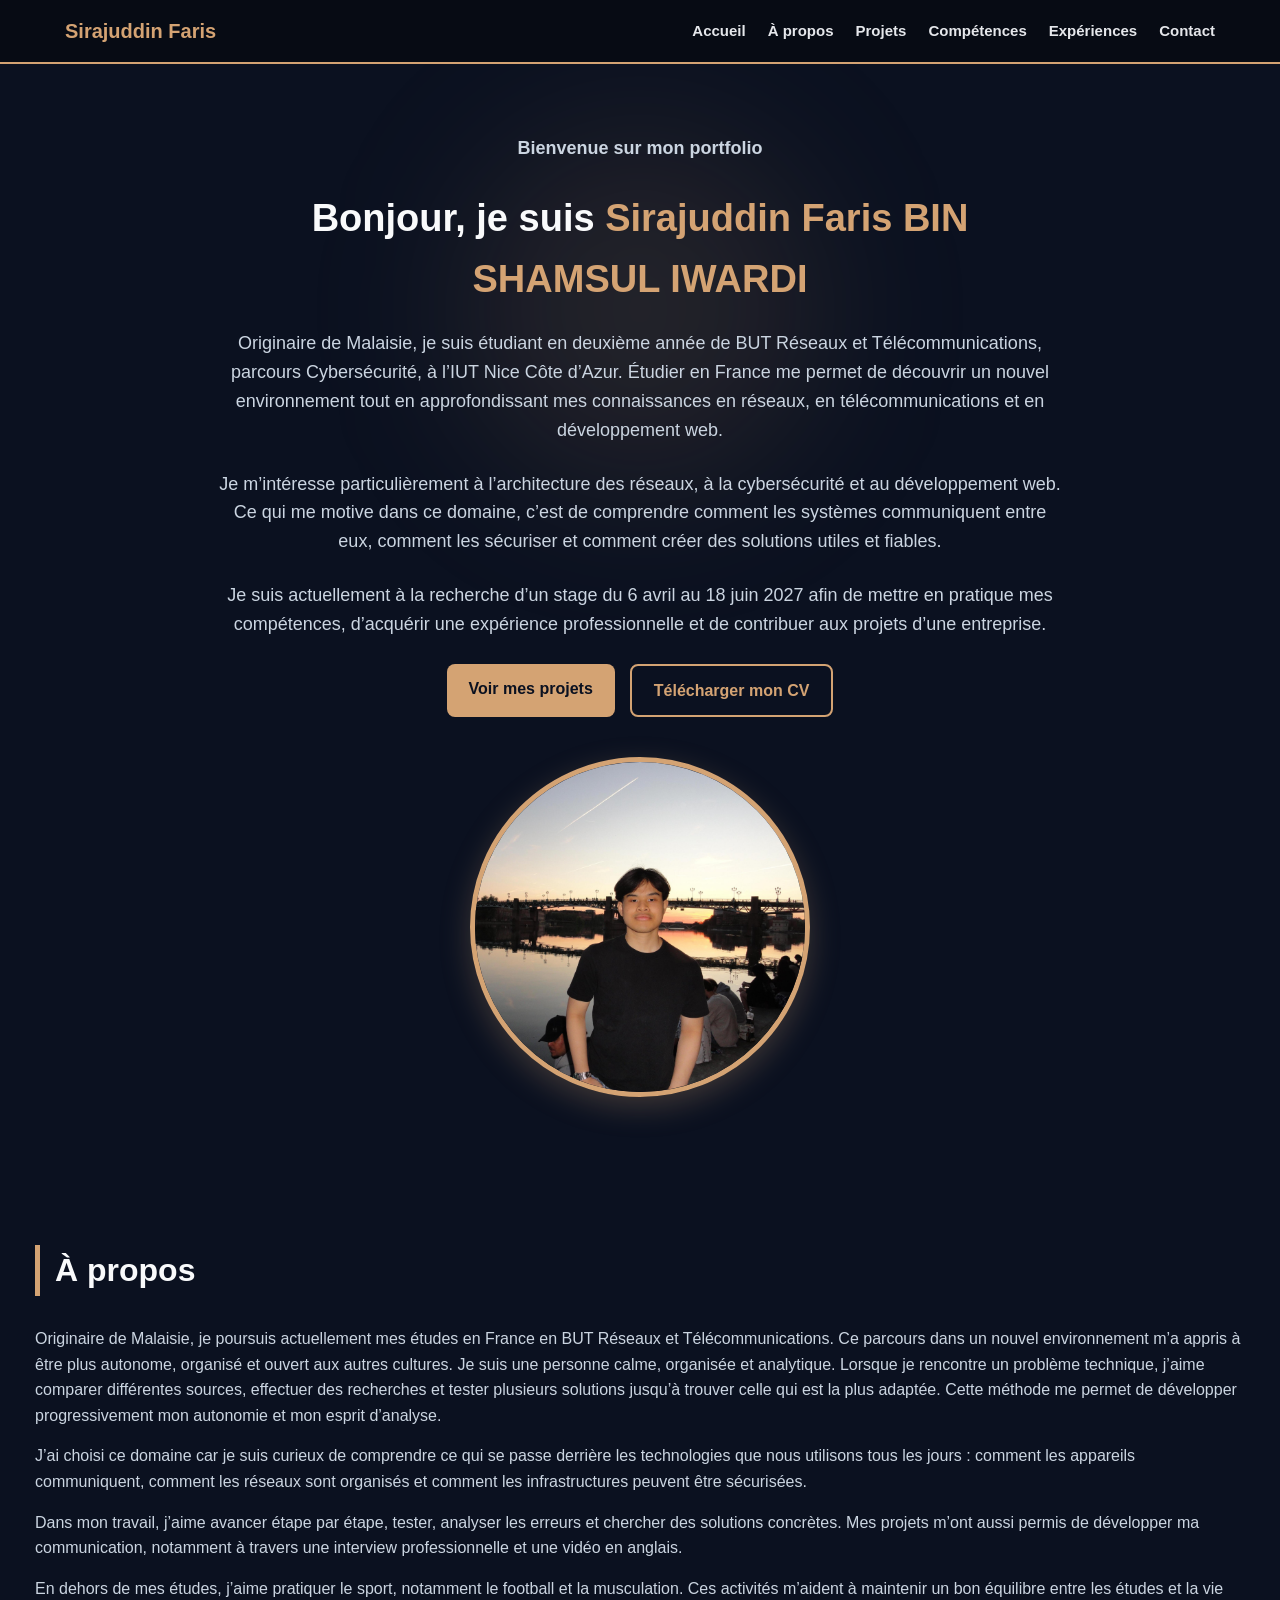
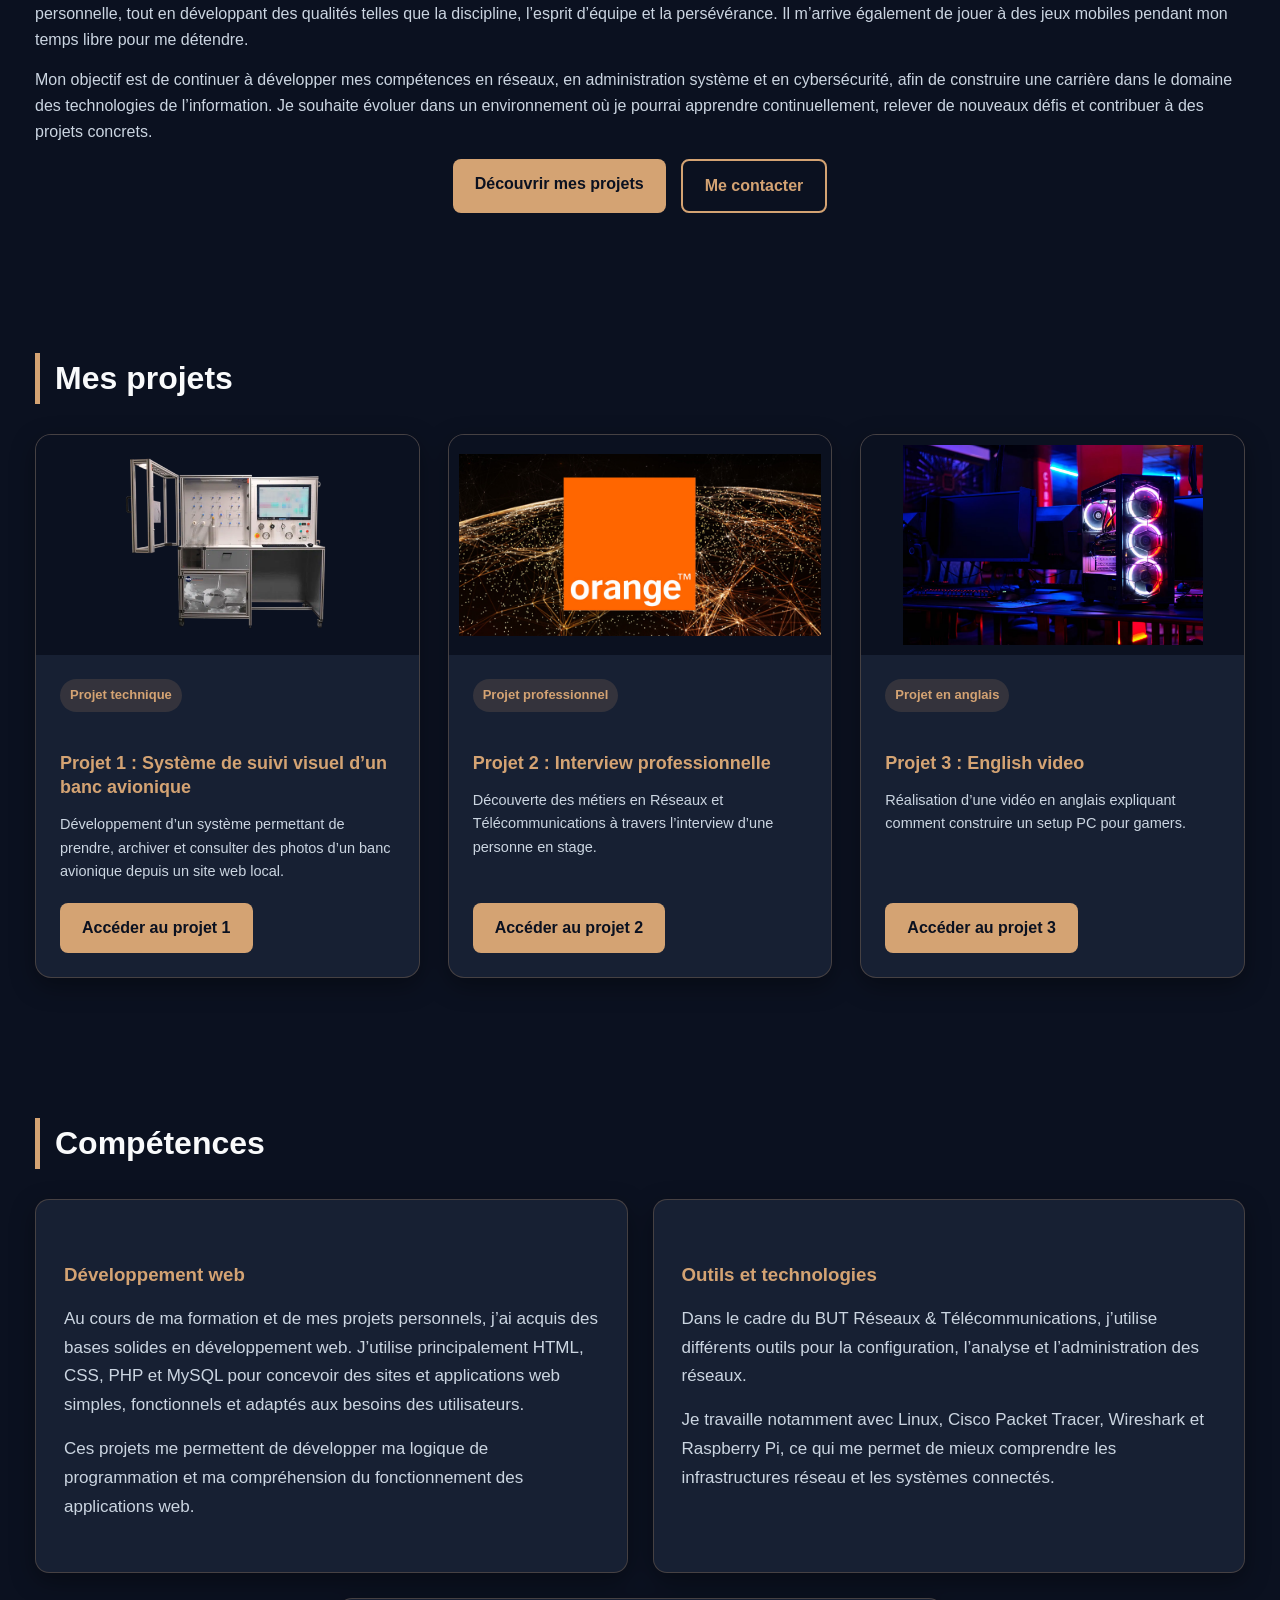
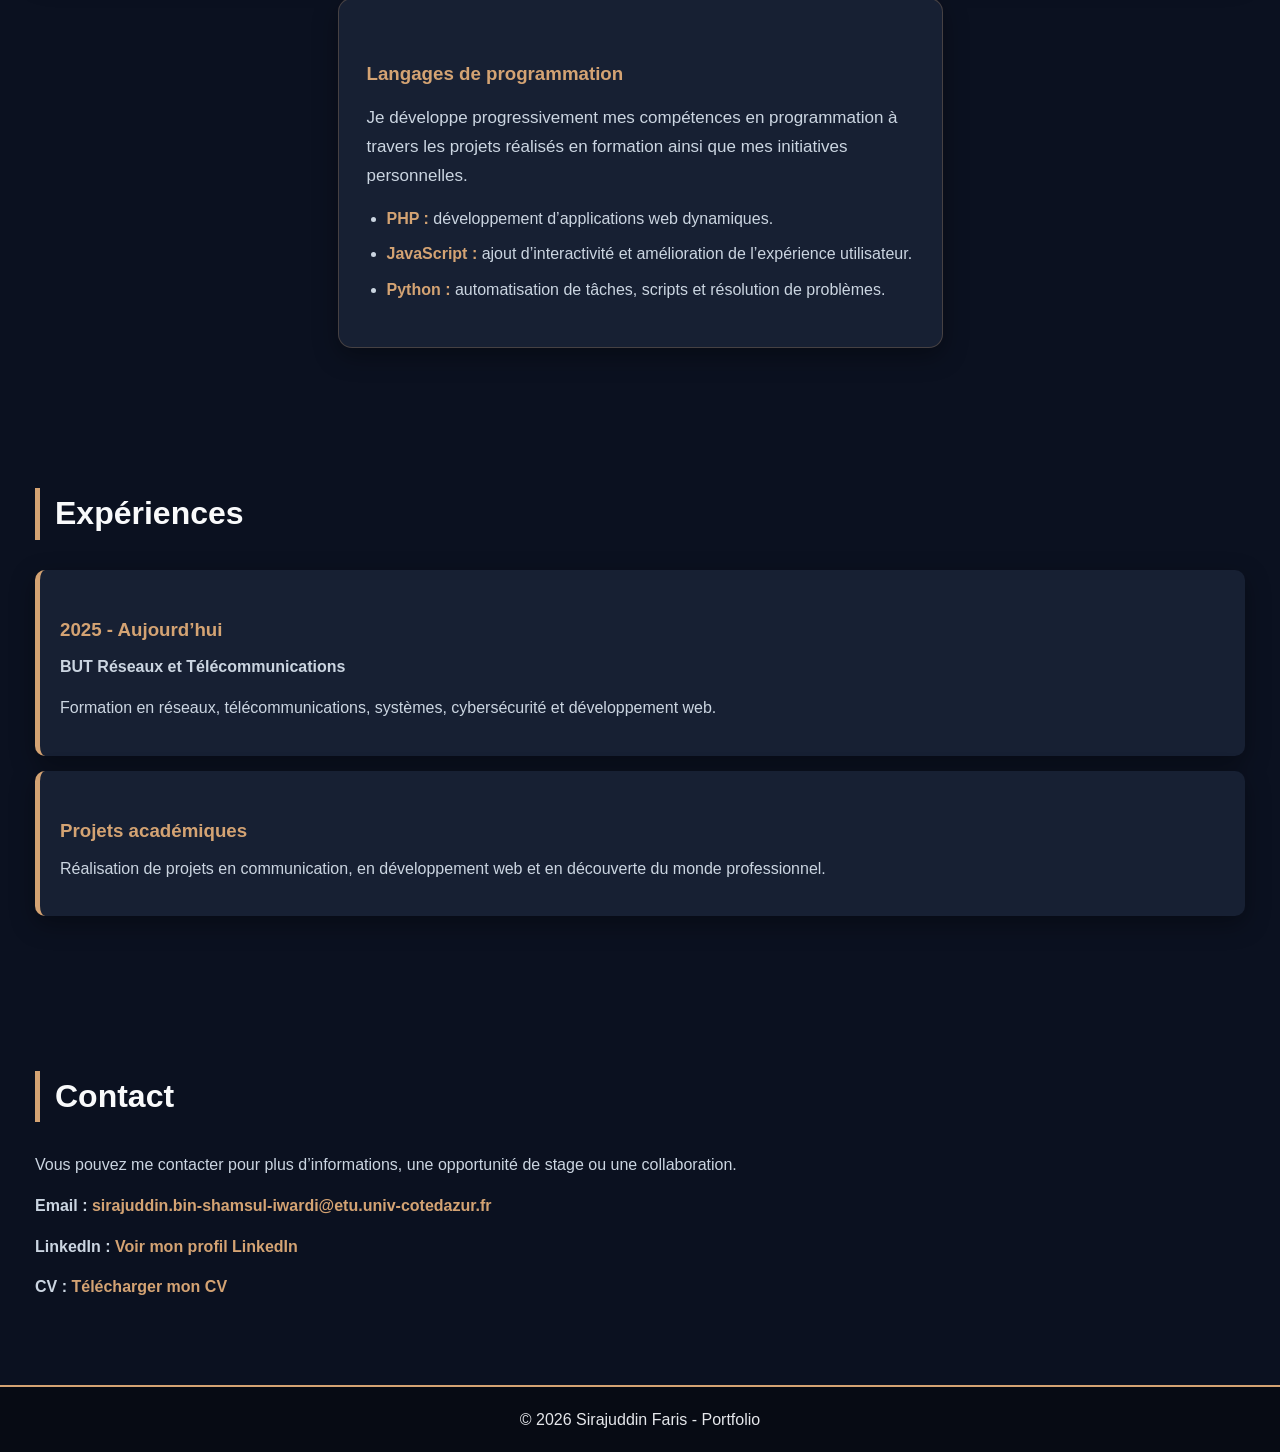
<file: index.html>
<!DOCTYPE html>
<html lang="fr">
<head>
    <meta charset="UTF-8">
    <meta name="viewport" content="width=device-width, initial-scale=1.0">
    <title>Portfolio - Sirajuddin Faris</title>
    <link rel="stylesheet" href="style.css">
</head>

<body>

<header>
    <nav class="navbar">
        <h1 class="logo">Sirajuddin Faris</h1>

        <ul class="nav-links">
            <li><a href="#accueil">Accueil</a></li>
            <li><a href="#apropos">À propos</a></li>
            <li><a href="#projets">Projets</a></li>
            <li><a href="#competences">Compétences</a></li>
            <li><a href="#experiences">Expériences</a></li>
            <li><a href="#contact">Contact</a></li>
        </ul>
    </nav>
</header>


<!-- ACCUEIL -->
<section id="accueil" class="hero">
    <div class="hero-text">
        <p class="small-title">Bienvenue sur mon portfolio</p>

        <h2>Bonjour, je suis <span>Sirajuddin Faris BIN SHAMSUL IWARDI</span></h2>

        <p>
            Originaire de Malaisie, je suis étudiant en deuxième année de BUT Réseaux et Télécommunications,
            parcours Cybersécurité, à l’IUT Nice Côte d’Azur. Étudier en France me permet de découvrir
            un nouvel environnement tout en approfondissant mes connaissances en réseaux, 
            en télécommunications et en développement web.
        </p>

        <p>
            Je m’intéresse particulièrement à l’architecture des réseaux, à la cybersécurité et au développement web. 
            Ce qui me motive dans ce domaine, c’est de comprendre 
            comment les systèmes communiquent entre eux, comment les sécuriser et comment créer des solutions utiles et fiables.
        </p>
        <p>
            Je suis actuellement à la recherche d’un stage du 6 avril au 18 juin 2027 afin de mettre en pratique mes compétences, 
            d’acquérir une expérience professionnelle et de contribuer aux projets d’une entreprise.
        </p>

        <div class="buttons">
            <a href="#projets" class="btn primary">Voir mes projets</a>
            <a href="cv/cvsira.pdf" class="btn secondary" target="_blank">Télécharger mon CV</a>
        </div>
    </div>

    <div class="hero-image">
        <img src="images/sira.jpg" alt="Photo de profil">
    </div>
</section>


<!-- À PROPOS -->
<section id="apropos" class="section">
    <h2>À propos</h2>

    <p>
        Originaire de Malaisie, je poursuis actuellement mes études en France en BUT Réseaux et Télécommunications.
        Ce parcours dans un nouvel environnement m’a appris à être plus autonome, organisé et ouvert aux autres cultures.
        Je suis une personne calme, organisée et analytique. Lorsque je rencontre un problème technique, j’aime comparer
        différentes sources, effectuer des recherches et tester plusieurs solutions jusqu’à trouver celle qui est la plus adaptée.
        Cette méthode me permet de développer progressivement mon autonomie et mon esprit d’analyse.

    </p>

    <p>
        J’ai choisi ce domaine car je suis curieux de comprendre ce qui se passe derrière les technologies que nous utilisons
        tous les jours : comment les appareils communiquent, comment les réseaux sont organisés et comment les infrastructures
        peuvent être sécurisées.
    </p>

    <p>
        Dans mon travail, j’aime avancer étape par étape, tester, analyser les erreurs et chercher des solutions concrètes.
        Mes projets m’ont aussi permis de développer ma communication, notamment à travers une interview professionnelle
        et une vidéo en anglais.
    </p>
    <p>
        En dehors de mes études, j’aime pratiquer le sport, notamment le football et la musculation. Ces activités
        m’aident à maintenir un bon équilibre entre les études et la vie personnelle, tout en développant des qualités
        telles que la discipline, l’esprit d’équipe et la persévérance. Il m’arrive également de jouer à des jeux mobiles
        pendant mon temps libre pour me détendre.
    </p>

    <p>
      
        Mon objectif est de continuer à développer mes compétences en réseaux, en administration système et en cybersécurité,
        afin de construire une carrière dans le domaine des technologies de l’information. Je souhaite évoluer dans un environnement
        où je pourrai apprendre continuellement, relever de nouveaux défis et contribuer à des projets concrets.

    </p>

    <div class="buttons">
        <a href="#projets" class="btn primary">Découvrir mes projets</a>
        <a href="#contact" class="btn secondary">Me contacter</a>
    </div>
</section>


<!-- PROJETS -->
<section id="projets" class="section">
    <h2>Mes projets</h2>

    <div class="project-container project-container-three">

        <!-- PROJET 1 -->
        <article class="project-card">
            <img src="images/avionique.jpg" alt="Banc avionique">

            <div class="project-content">
                <span class="project-badge">Projet technique</span>

                <h3>Projet 1 : Système de suivi visuel d’un banc avionique</h3>

                <p>
                    Développement d’un système permettant de prendre, archiver et consulter
                    des photos d’un banc avionique depuis un site web local.
                </p>

                <a href="projet3.html" class="btn primary">Accéder au projet 1</a>
            </div>
        </article>

        <!-- PROJET 2 -->
        <article class="project-card">
            <img src="images/orange.jpg" alt="Interview professionnelle">

            <div class="project-content">
                <span class="project-badge">Projet professionnel</span>

                <h3>Projet 2 : Interview professionnelle</h3>

                <p>
                    Découverte des métiers en Réseaux et Télécommunications à travers
                    l’interview d’une personne en stage.
                </p>

                <a href="projet1.html" class="btn primary">Accéder au projet 2</a>
            </div>
        </article>

        <!-- PROJET 3 -->
        <article class="project-card">
            <img src="images/gaming.jpg" alt="Gaming PC setup">

            <div class="project-content">
                <span class="project-badge">Projet en anglais</span>

                <h3>Projet 3 : English video</h3>

                <p>
                    Réalisation d’une vidéo en anglais expliquant comment construire
                    un setup PC pour gamers.
                </p>

                <a href="projet2.html" class="btn primary">Accéder au projet 3</a>
            </div>
        </article>

    </div>
</section>


<!-- COMPÉTENCES -->
<section id="competences" class="section">
    <h2>Compétences</h2>

    <div class="skills-container">

        <div class="skill-box">
            <h3>Développement web</h3>
            <p>
                Au cours de ma formation et de mes projets personnels, j’ai acquis des bases solides
                en développement web. J’utilise principalement HTML, CSS, PHP et MySQL pour concevoir
                des sites et applications web simples, fonctionnels et adaptés aux besoins des utilisateurs.
            </p>
            <p>
                Ces projets me permettent de développer ma logique de programmation et ma compréhension
                du fonctionnement des applications web.
            </p>
        </div>

        <div class="skill-box">
            <h3>Outils et technologies</h3>
            <p>
                Dans le cadre du BUT Réseaux & Télécommunications, j’utilise différents outils pour
                la configuration, l’analyse et l’administration des réseaux.
            </p>
            <p>
                Je travaille notamment avec Linux, Cisco Packet Tracer, Wireshark et Raspberry Pi,
                ce qui me permet de mieux comprendre les infrastructures réseau et les systèmes connectés.
            </p>
        </div>

        <div class="skill-box skill-box-center">
            <h3>Langages de programmation</h3>
            <p>
                Je développe progressivement mes compétences en programmation à travers les projets réalisés
                en formation ainsi que mes initiatives personnelles.
            </p>

            <ul class="skills-list">
                <li><strong>PHP :</strong> développement d’applications web dynamiques.</li>
                <li><strong>JavaScript :</strong> ajout d’interactivité et amélioration de l’expérience utilisateur.</li>
                <li><strong>Python :</strong> automatisation de tâches, scripts et résolution de problèmes.</li>
            </ul>
        </div>

    </div>
</section>


<!-- EXPÉRIENCES -->
<section id="experiences" class="section">
    <h2>Expériences</h2>

    <div class="timeline">

        <div class="timeline-item">
            <h3>2025 - Aujourd’hui</h3>
            <p><strong>BUT Réseaux et Télécommunications</strong></p>
            <p>Formation en réseaux, télécommunications, systèmes, cybersécurité et développement web.</p>
        </div>

        <div class="timeline-item">
            <h3>Projets académiques</h3>
            <p>
                Réalisation de projets en communication, en développement web
                et en découverte du monde professionnel.
            </p>
        </div>

    </div>
</section>


<!-- CONTACT -->
<section id="contact" class="section contact-section">
    <h2>Contact</h2>

    <p>
        Vous pouvez me contacter pour plus d’informations, une opportunité de stage
        ou une collaboration.
    </p>

    <div class="contact-info">
        <p>
            <strong>Email :</strong>
            <a href="mailto:sirajuddin.bin-shamsul-iwardi@etu.univ-cotedazur.fr">
                sirajuddin.bin-shamsul-iwardi@etu.univ-cotedazur.fr
            </a>
        </p>

        <p>
            <strong>LinkedIn :</strong>
            <a href="https://www.linkedin.com/in/sirajuddin-faris-bin-shamsul-iwardi-a781173b4" target="_blank">
                Voir mon profil LinkedIn
            </a>
        </p>

        <p>
            <strong>CV :</strong>
            <a href="cv/cvsira.pdf" target="_blank">
                Télécharger mon CV
            </a>
        </p>
    </div>
</section>


<footer>
    <p>&copy; 2026 Sirajuddin Faris - Portfolio</p>
</footer>

</body>
</html>
</file>
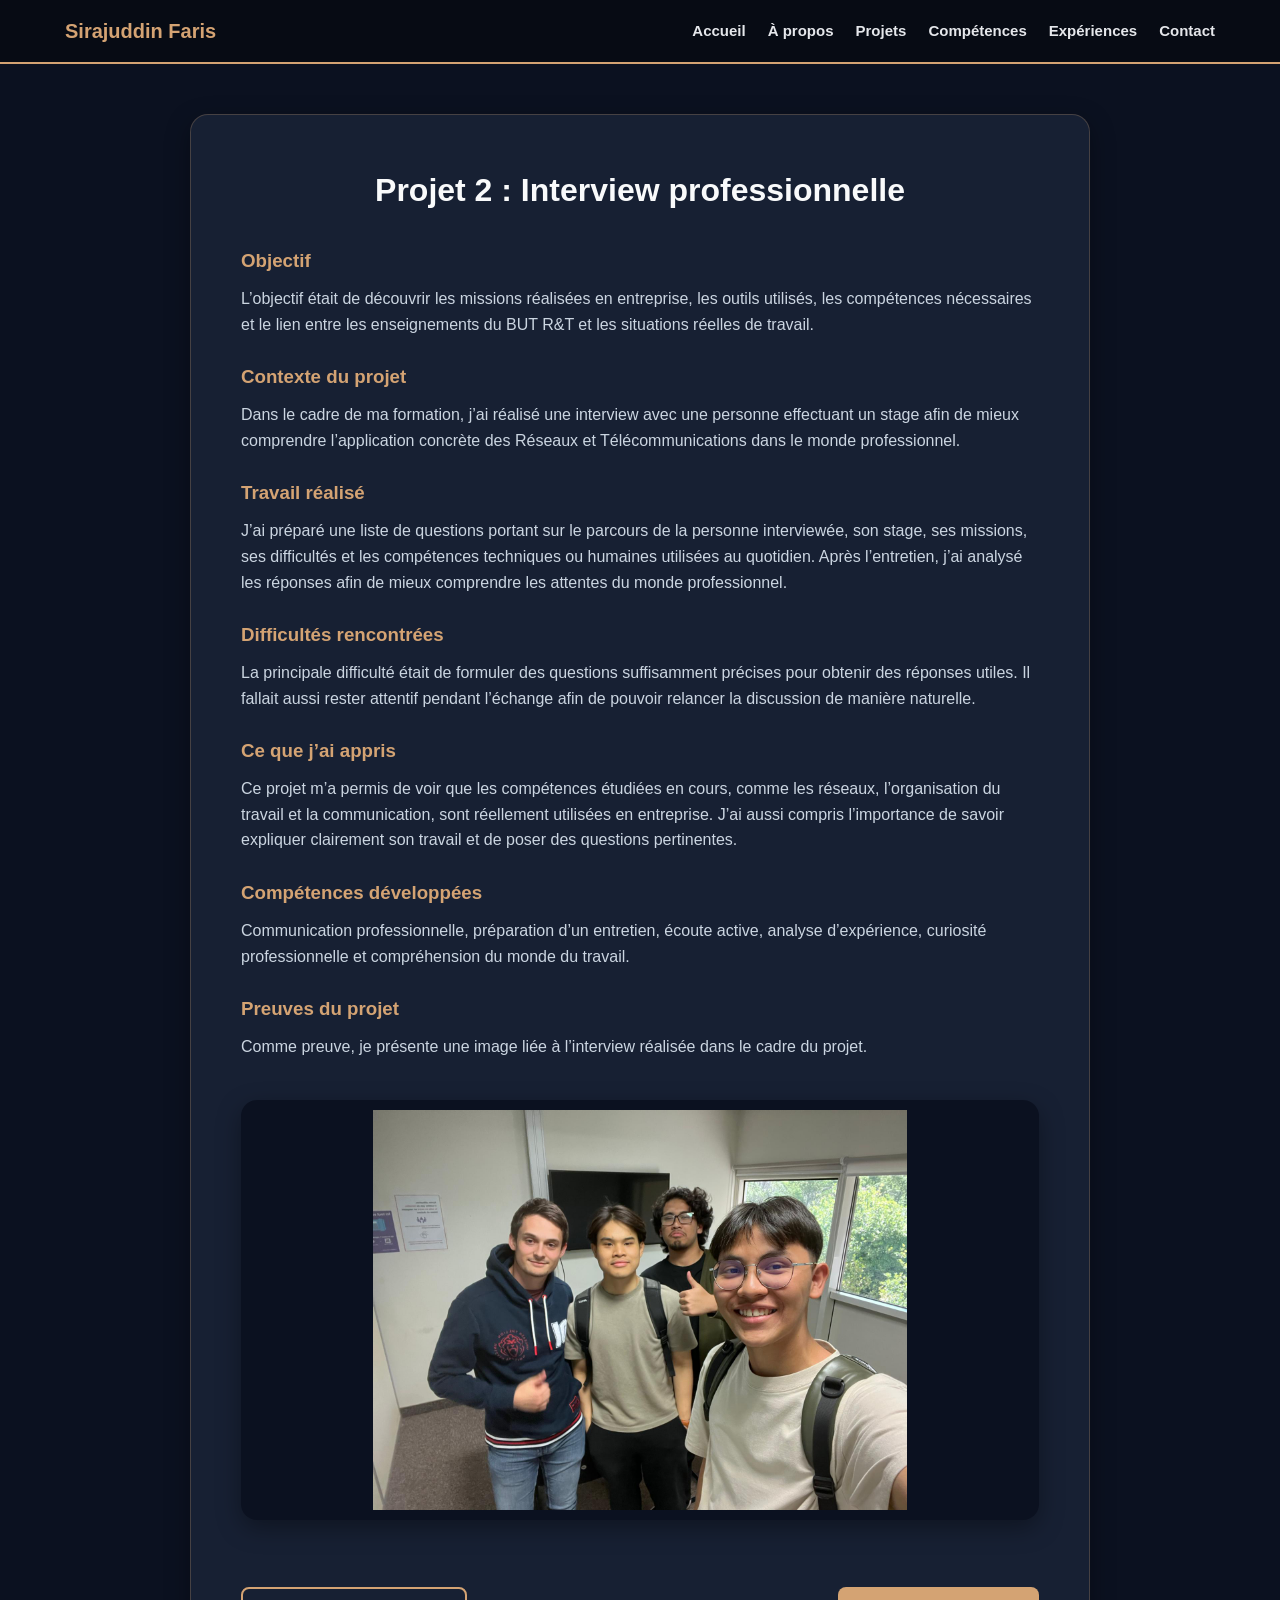
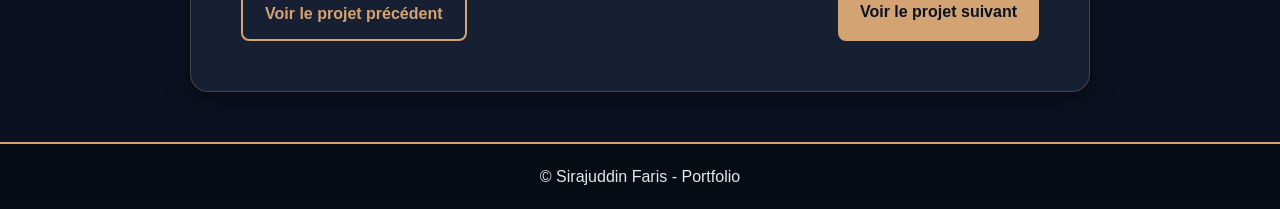
<file: projet1.html>
<!DOCTYPE html>
<html lang="fr">
<head>
    <meta charset="UTF-8">
    <meta name="viewport" content="width=device-width, initial-scale=1.0">
    <title>Projet 2 - Interview professionnelle</title>
    <link rel="stylesheet" href="style.css">
</head>

<body>

<header>
    <nav class="navbar">
        <h1 class="logo">Sirajuddin Faris</h1>

        <ul class="nav-links">
            <li><a href="index.html">Accueil</a></li>
            <li><a href="index.html#apropos">À propos</a></li>
            <li><a href="index.html#projets">Projets</a></li>
            <li><a href="index.html#competences">Compétences</a></li>
            <li><a href="index.html#experiences">Expériences</a></li>
            <li><a href="index.html#contact">Contact</a></li>
        </ul>
    </nav>
</header>


<main class="project-page">

    <section class="section project-detail">
        <h2>Projet 2 : Interview professionnelle</h2>

    <h3>Objectif</h3>
<p>
    L’objectif était de découvrir les missions réalisées en entreprise, les outils utilisés,
    les compétences nécessaires et le lien entre les enseignements du BUT R&T et les situations réelles de travail.
</p>
<h3>Contexte du projet</h3>
<p>
    Dans le cadre de ma formation, j’ai réalisé une interview avec une personne effectuant un stage
    afin de mieux comprendre l’application concrète des Réseaux et Télécommunications dans le monde professionnel.
</p>



<h3>Travail réalisé</h3>
<p>
    J’ai préparé une liste de questions portant sur le parcours de la personne interviewée,
    son stage, ses missions, ses difficultés et les compétences techniques ou humaines utilisées au quotidien.
    Après l’entretien, j’ai analysé les réponses afin de mieux comprendre les attentes du monde professionnel.
</p>


<h3>Difficultés rencontrées</h3>
<p>
    La principale difficulté était de formuler des questions suffisamment précises pour obtenir des réponses utiles.
    Il fallait aussi rester attentif pendant l’échange afin de pouvoir relancer la discussion de manière naturelle.
</p>

        <h3>Ce que j’ai appris</h3>
<p>
    Ce projet m’a permis de voir que les compétences étudiées en cours, comme les réseaux,
    l’organisation du travail et la communication, sont réellement utilisées en entreprise.
    J’ai aussi compris l’importance de savoir expliquer clairement son travail et de poser des questions pertinentes.
</p>
<h3>Compétences développées</h3>
<p>
    Communication professionnelle, préparation d’un entretien, écoute active, analyse d’expérience,
    curiosité professionnelle et compréhension du monde du travail.
</p>

<h3>Preuves du projet</h3>
<p>
    Comme preuve, je présente une image liée à l’interview réalisée dans le cadre du projet.
</p>

 <img src="images/ivyoann.jpeg" alt="Interview professionnelle" class="project-detail-img">

       <div class="project-navigation">
    <a href="projet3.html" class="btn secondary">Voir le projet précédent</a>
    <a href="projet2.html" class="btn primary">Voir le projet suivant</a>
</div>
    </section>

</main>


<footer>
    <p>&copy; <?php echo date("Y"); ?> Sirajuddin Faris - Portfolio</p>
</footer>

</body>
</html>
</file>
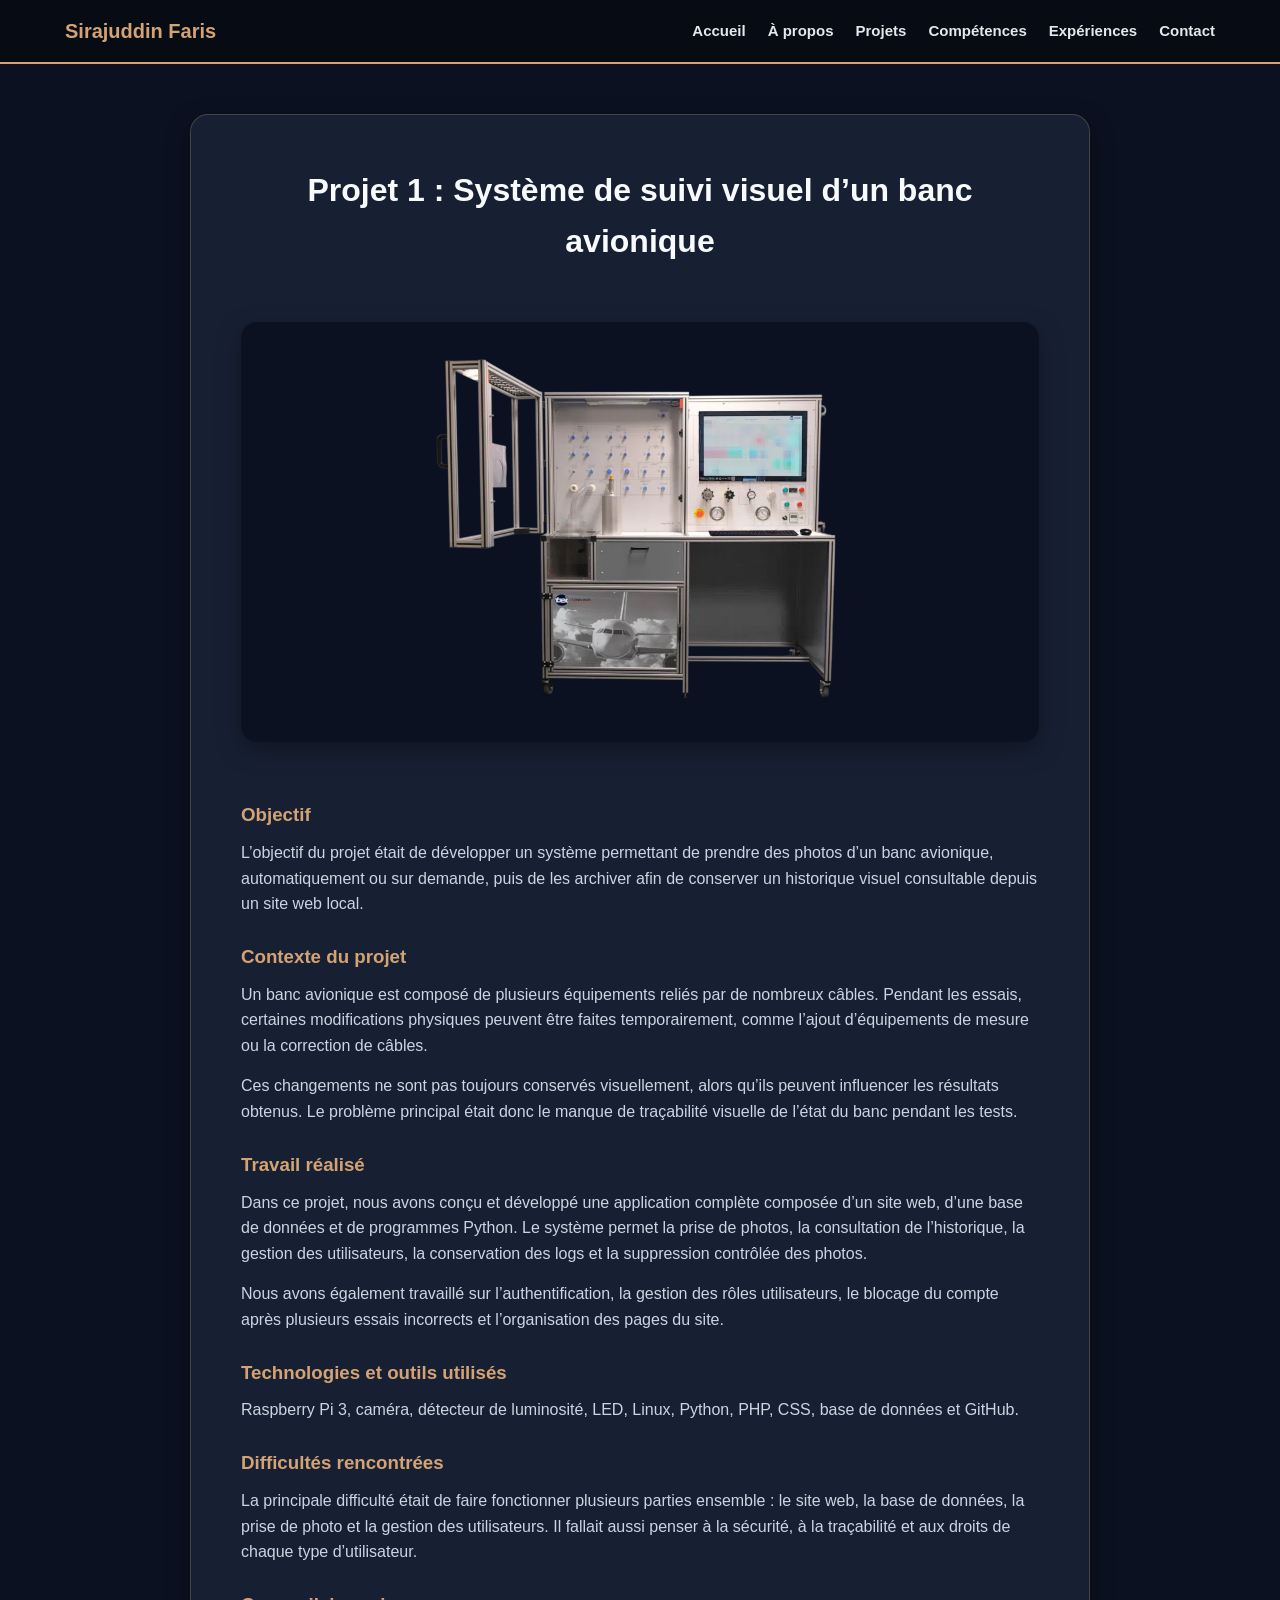
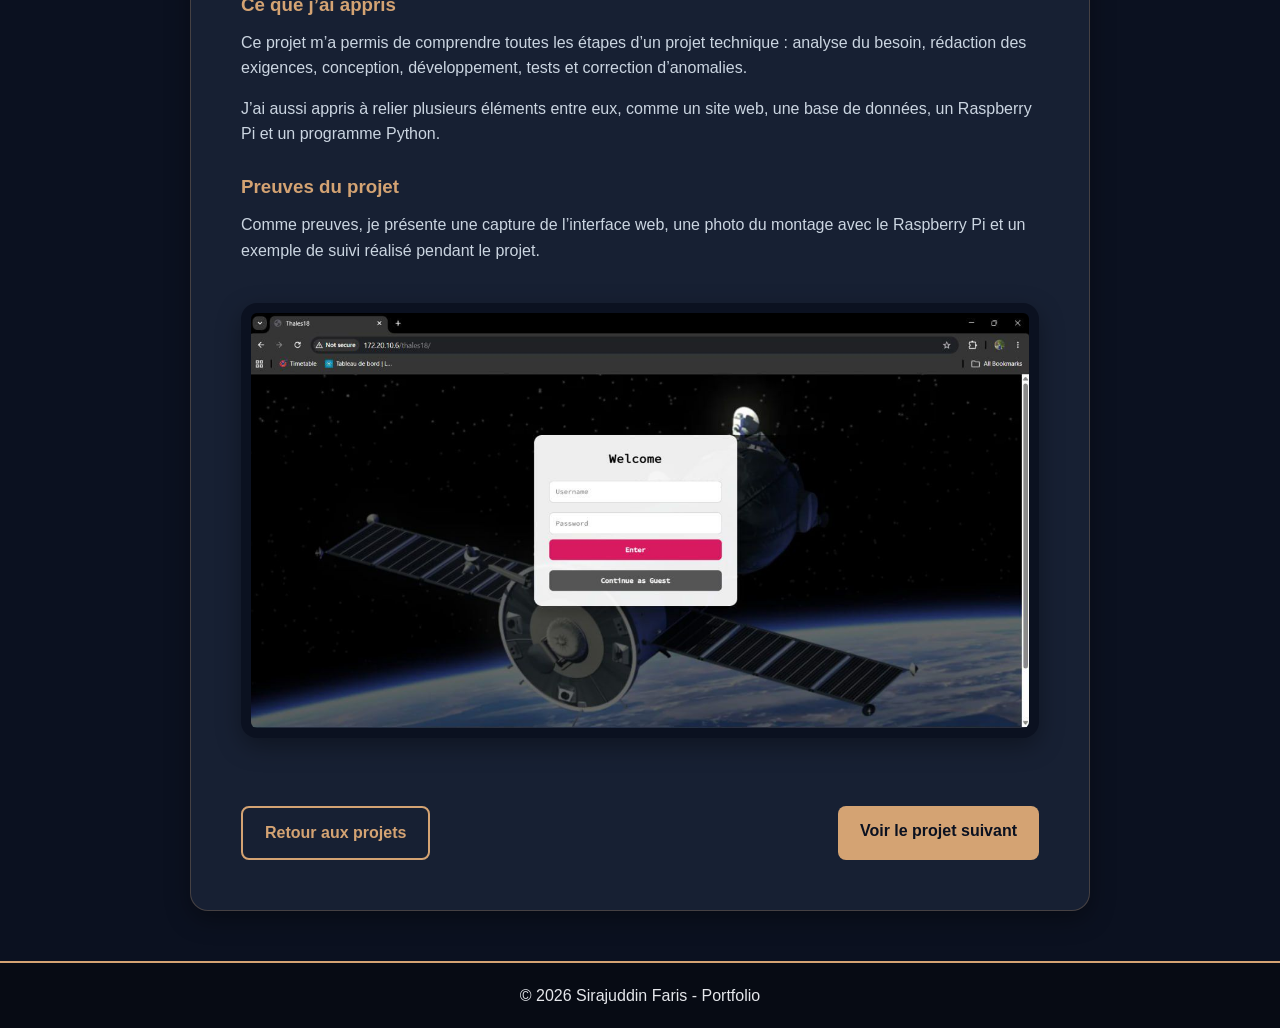
<file: projet3.html>
<!DOCTYPE html>
<html lang="fr">
<head>
    <meta charset="UTF-8">
    <meta name="viewport" content="width=device-width, initial-scale=1.0">
    <title>Projet 1 - Banc avionique</title>
    <link rel="stylesheet" href="style.css">
</head>

<body>

<header>
    <nav class="navbar">
        <h1 class="logo">Sirajuddin Faris</h1>

        <ul class="nav-links">
            <li><a href="index.html#accueil">Accueil</a></li>
            <li><a href="index.html#apropos">À propos</a></li>
            <li><a href="index.html#projets">Projets</a></li>
            <li><a href="index.html#competences">Compétences</a></li>
            <li><a href="index.html#experiences">Expériences</a></li>
            <li><a href="index.html#contact">Contact</a></li>
        </ul>
    </nav>
</header>


<main class="project-page">

    <section class="section project-detail">
        <h2>Projet 1 : Système de suivi visuel d’un banc avionique</h2>

        <img src="images/avionique.jpg" alt="Banc avionique" class="project-detail-img">
        <h3>Objectif</h3>
        <p>
            L’objectif du projet était de développer un système permettant de prendre des photos
            d’un banc avionique, automatiquement ou sur demande, puis de les archiver afin de conserver
            un historique visuel consultable depuis un site web local.
        </p>

        <h3>Contexte du projet</h3>
        <p>
            Un banc avionique est composé de plusieurs équipements reliés par de nombreux câbles.
            Pendant les essais, certaines modifications physiques peuvent être faites temporairement,
            comme l’ajout d’équipements de mesure ou la correction de câbles.
        </p>

        <p>
            Ces changements ne sont pas toujours conservés visuellement, alors qu’ils peuvent influencer
            les résultats obtenus. Le problème principal était donc le manque de traçabilité visuelle
            de l’état du banc pendant les tests.
        </p>

        

        <h3>Travail réalisé</h3>
        <p>
            Dans ce projet, nous avons conçu et développé une application complète composée d’un site web,
            d’une base de données et de programmes Python. Le système permet la prise de photos,
            la consultation de l’historique, la gestion des utilisateurs, la conservation des logs
            et la suppression contrôlée des photos.
        </p>

        <p>
            Nous avons également travaillé sur l’authentification, la gestion des rôles utilisateurs,
            le blocage du compte après plusieurs essais incorrects et l’organisation des pages du site.
        </p>

        <h3>Technologies et outils utilisés</h3>
        <p>
            Raspberry Pi 3, caméra, détecteur de luminosité, LED, Linux, Python, PHP, CSS,
            base de données et GitHub.
        </p>
        <h3>Difficultés rencontrées</h3>
        <p>
            La principale difficulté était de faire fonctionner plusieurs parties ensemble :
            le site web, la base de données, la prise de photo et la gestion des utilisateurs.
            Il fallait aussi penser à la sécurité, à la traçabilité et aux droits de chaque type d’utilisateur.
        </p>

        <h3>Ce que j’ai appris</h3>
        <p>
            Ce projet m’a permis de comprendre toutes les étapes d’un projet technique :
            analyse du besoin, rédaction des exigences, conception, développement, tests
            et correction d’anomalies.
        </p>

        <p>
            J’ai aussi appris à relier plusieurs éléments entre eux, comme un site web,
            une base de données, un Raspberry Pi et un programme Python.
        </p>

        

        <h3>Preuves du projet</h3>
        <p>
            Comme preuves, je présente une capture de l’interface web, une photo du montage
            avec le Raspberry Pi et un exemple de suivi réalisé pendant le projet.
        </p>

        <img src="images/avionique-proof.jpg.jpeg" alt="Capture de l'interface du projet banc avionique" class="project-proof-img">

    

        <div class="project-navigation">
            <a href="index.html#projets" class="btn secondary">Retour aux projets</a>
            <a href="projet1.html" class="btn primary">Voir le projet suivant</a>
        </div>
    </section>

</main>


<footer>
    <p>&copy; 2026 Sirajuddin Faris - Portfolio</p>
</footer>

</body>
</html>
</file>
<file: style.css>
* {
    margin: 0;
    padding: 0;
    box-sizing: border-box;
}

html {
    scroll-behavior: smooth;
}

body {
    font-family: Arial, sans-serif;
    background: #0b1120;
    color: #e5e7eb;
    line-height: 1.6;
}


/* HEADER / NAVBAR */

header {
    background-color: #070b14;
    position: sticky;
    top: 0;
    z-index: 1000;
    border-bottom: 2px solid #d4a373;
}

.navbar {
    max-width: 1200px;
    margin: auto;
    padding: 15px 25px;
    display: flex;
    justify-content: space-between;
    align-items: center;
}

.logo {
    color: #d4a373;
    font-size: 20px;
    font-weight: bold;
    white-space: nowrap;
}

.nav-links {
    list-style: none;
    display: flex;
    flex-direction: row;
    gap: 22px;
    align-items: center;
    margin: 0;
    padding: 0;
}

.nav-links li {
    display: inline-block;
}

.nav-links a {
    color: #e5e7eb;
    text-decoration: none;
    font-size: 15px;
    font-weight: bold;
    white-space: nowrap;
}

.nav-links a:hover {
    color: #d4a373;
}


/* HERO */

.hero {
    min-height: 90vh;
    max-width: 1100px;
    margin: auto;
    padding: 70px 20px;
    display: flex;
    flex-direction: column;
    align-items: center;
    gap: 40px;
    text-align: center;
}

.hero-text {
    max-width: 850px;
}

.small-title {
    color: #d4a373;
    font-weight: bold;
    margin-bottom: 10px;
}

.hero h2 {
    font-size: 38px;
    color: #f9fafb;
    margin-bottom: 20px;
}

.hero h2 span {
    color: #d4a373;
}

.hero p {
    font-size: 18px;
    color: #cbd5e1;
    margin-bottom: 25px;
}

.hero-image img {
    width: 340px;
    height: 340px;
    object-fit: cover;
    object-position: center;
    border-radius: 50%;
    border: 5px solid #d4a373;
    box-shadow: 0 10px 30px rgba(212, 163, 115, 0.25);
}


/* BUTTONS */

.buttons {
    display: flex;
    justify-content: center;
    gap: 15px;
    flex-wrap: wrap;
}

.btn {
    padding: 12px 22px;
    border-radius: 8px;
    text-decoration: none;
    font-weight: bold;
    display: inline-block;
}

.primary {
    background-color: #d4a373;
    color: #0b1120;
}

.secondary {
    border: 2px solid #d4a373;
    color: #d4a373;
    background-color: transparent;
}

.primary:hover {
    background-color: #c08c5f;
}

.secondary:hover {
    background-color: #d4a373;
    color: #0b1120;
}


/* GENERAL SECTIONS */

.section {
    max-width: 1250px;
    margin: auto;
    padding: 70px 20px;
}

.section h2 {
    font-size: 32px;
    margin-bottom: 30px;
    color: #f9fafb;
    border-left: 5px solid #d4a373;
    padding-left: 15px;
}

.section h3 {
    color: #d4a373;
    margin-top: 25px;
    margin-bottom: 10px;
}

.section p {
    margin-bottom: 15px;
    color: #cbd5e1;
}


/* PROJECT CARDS */

.project-container,
.project-container-three {
    display: grid;
    grid-template-columns: repeat(3, 1fr);
    gap: 28px;
    align-items: stretch;
}

.project-card {
    background-color: #172033;
    color: #e5e7eb;
    border-radius: 16px;
    overflow: hidden;
    box-shadow: 0 8px 25px rgba(0, 0, 0, 0.35);
    border: 1px solid rgba(212, 163, 115, 0.25);
    display: flex;
    flex-direction: column;
    height: 100%;
}

.project-card img {
    width: 100%;
    height: 220px;
    object-fit: contain;
    object-position: center;
    background-color: #0b1120;
    padding: 10px;
}

.project-content {
    padding: 24px;
    display: flex;
    flex-direction: column;
    flex: 1;
}

.project-badge {
    display: inline-block;
    width: fit-content;
    margin-bottom: 14px;
    padding: 6px 10px;
    border-radius: 999px;
    background-color: rgba(212, 163, 115, 0.15);
    color: #d4a373;
    font-size: 13px;
    font-weight: bold;
}

.project-content h3 {
    font-size: 18px;
    color: #d4a373;
    line-height: 1.35;
    margin-bottom: 14px;
}

.project-content p {
    color: #cbd5e1;
    font-size: 14.5px;
    line-height: 1.6;
    margin-bottom: 20px;
}

.project-content .btn {
    margin-top: auto;
    width: fit-content;
}

.project-link {
    display: inline-block;
    margin-top: 10px;
    color: #d4a373;
    font-weight: bold;
    text-decoration: none;
}

.project-link:hover {
    text-decoration: underline;
}


/* PROJECT DETAIL PAGES */

.project-page {
    min-height: 80vh;
}

.project-detail {
    max-width: 900px;
    background-color: #172033;
    margin-top: 50px;
    margin-bottom: 50px;
    border-radius: 18px;
    padding: 50px;
    box-shadow: 0 8px 25px rgba(0, 0, 0, 0.35);
    border: 1px solid rgba(212, 163, 115, 0.25);
}

.project-detail h2 {
    text-align: center;
    border-left: none;
    padding-left: 0;
}

.project-detail-img {
    width: 100%;
    max-height: 420px;
    object-fit: contain;
    object-position: center;
    background-color: #0b1120;
    border-radius: 16px;
    margin: 25px 0;
    padding: 10px;
    box-shadow: 0 8px 25px rgba(0, 0, 0, 0.35);
}

.project-proof-img {
    width: 100%;
    max-height: 500px;
    object-fit: contain;
    object-position: center;
    border-radius: 16px;
    margin: 25px 0;
    background-color: #0b1120;
    padding: 10px;
    box-shadow: 0 8px 25px rgba(0, 0, 0, 0.35);
}

.project-video {
    width: 100%;
    max-height: 500px;
    border-radius: 16px;
    margin: 25px 0;
    background-color: #000;
    box-shadow: 0 8px 25px rgba(0, 0, 0, 0.35);
}

.project-navigation {
    display: flex;
    justify-content: space-between;
    gap: 20px;
    margin-top: 35px;
    flex-wrap: wrap;
}


/* SKILLS */

.skills-container {
    display: grid;
    grid-template-columns: repeat(2, 1fr);
    gap: 25px;
}

.skill-box {
    background-color: #172033;
    color: #e5e7eb;
    padding: 35px 28px;
    border-radius: 14px;
    box-shadow: 0 8px 25px rgba(0, 0, 0, 0.35);
    border: 1px solid rgba(212, 163, 115, 0.25);
    min-height: 260px;
}

.skill-box-center {
    grid-column: 1 / 3;
    width: 50%;
    justify-self: center;
}

.skill-box h3 {
    color: #d4a373;
    margin-bottom: 15px;
}

.skill-box p {
    color: #cbd5e1;
    font-size: 17px;
    line-height: 1.7;
}

.skills-list {
    margin-top: 15px;
    padding-left: 20px;
    color: #cbd5e1;
}

.skills-list li {
    margin-bottom: 10px;
    line-height: 1.6;
}

.skills-list strong {
    color: #d4a373;
}


/* EXPERIENCES */

.timeline-item {
    background-color: #172033;
    color: #e5e7eb;
    padding: 20px;
    margin-bottom: 15px;
    border-left: 5px solid #d4a373;
    border-radius: 10px;
    box-shadow: 0 8px 25px rgba(0, 0, 0, 0.35);
}

.timeline-item h3 {
    color: #d4a373;
}

.timeline-item p {
    color: #cbd5e1;
}


/* CONTACT */

.contact-info a {
    color: #d4a373;
    text-decoration: none;
    font-weight: bold;
}

.contact-info a:hover {
    text-decoration: underline;
}

.contact-form {
    display: flex;
    flex-direction: column;
    gap: 15px;
}

.contact-form input,
.contact-form textarea {
    padding: 12px;
    border: 1px solid rgba(212, 163, 115, 0.4);
    border-radius: 8px;
    font-size: 15px;
    background-color: #172033;
    color: #e5e7eb;
}

.contact-form input::placeholder,
.contact-form textarea::placeholder {
    color: #94a3b8;
}

.contact-form textarea {
    min-height: 120px;
}

.contact-form button {
    width: 150px;
    padding: 12px;
    background-color: #d4a373;
    color: #0b1120;
    border: none;
    border-radius: 8px;
    font-weight: bold;
    cursor: pointer;
}

.contact-form button:hover {
    background-color: #c08c5f;
}


/* FOOTER */

footer {
    background-color: #070b14;
    color: #e5e7eb;
    text-align: center;
    padding: 20px;
    border-top: 2px solid #d4a373;
}


/* RESPONSIVE */

@media screen and (max-width: 900px) {
    .navbar {
        flex-direction: column;
        gap: 15px;
    }

    .nav-links {
        flex-wrap: wrap;
        justify-content: center;
        gap: 15px;
    }

    .project-container,
    .project-container-three {
        grid-template-columns: repeat(2, 1fr);
    }

    .skills-container {
        grid-template-columns: 1fr 1fr;
    }

    .hero h2 {
        font-size: 30px;
    }

    .project-detail {
        padding: 30px;
    }
}

@media screen and (max-width: 650px) {
    .project-container,
    .project-container-three {
        grid-template-columns: 1fr;
    }

    .skills-container {
        grid-template-columns: 1fr;
    }

    .skill-box-center {
        grid-column: auto;
        width: 100%;
    }

    .hero-image img {
        width: 260px;
        height: 260px;
    }

    .project-navigation {
        flex-direction: column;
    }

    .btn {
        text-align: center;
    }
}
/* WOW EFFECTS */

/* 1. Smooth animation when sections appear */
.hero,
.section {
    animation: fadeInUp 0.8s ease both;
}

@keyframes fadeInUp {
    from {
        opacity: 0;
        transform: translateY(25px);
    }

    to {
        opacity: 1;
        transform: translateY(0);
    }
}


/* 2. Project cards hover effect */
.project-card {
    transition: transform 0.3s ease, box-shadow 0.3s ease;
}

.project-card:hover {
    transform: translateY(-8px);
    box-shadow: 0 12px 35px rgba(212, 163, 115, 0.25);
}


/* 3. Button hover effect */
.btn {
    transition: transform 0.25s ease, background-color 0.25s ease, color 0.25s ease;
}

.btn:hover {
    transform: scale(1.05);
}


/* 4. Navbar underline animation */
.nav-links a {
    position: relative;
}

.nav-links a::after {
    content: "";
    position: absolute;
    left: 0;
    bottom: -6px;
    width: 0;
    height: 2px;
    background-color: #d4a373;
    transition: width 0.3s ease;
}

.nav-links a:hover::after {
    width: 100%;
}


/* 5. Soft glow around profile picture */
.hero-image img {
    animation: softGlow 3s ease-in-out infinite alternate;
}

@keyframes softGlow {
    from {
        box-shadow: 0 10px 30px rgba(212, 163, 115, 0.20);
    }

    to {
        box-shadow: 0 10px 45px rgba(212, 163, 115, 0.45);
    }
}


/* 6. Soft golden background glow on homepage */
.hero {
    position: relative;
    overflow: hidden;
}

.hero::before {
    content: "";
    position: absolute;
    width: 350px;
    height: 350px;
    background: rgba(212, 163, 115, 0.12);
    filter: blur(80px);
    border-radius: 50%;
    z-index: -1;
}
</file>
